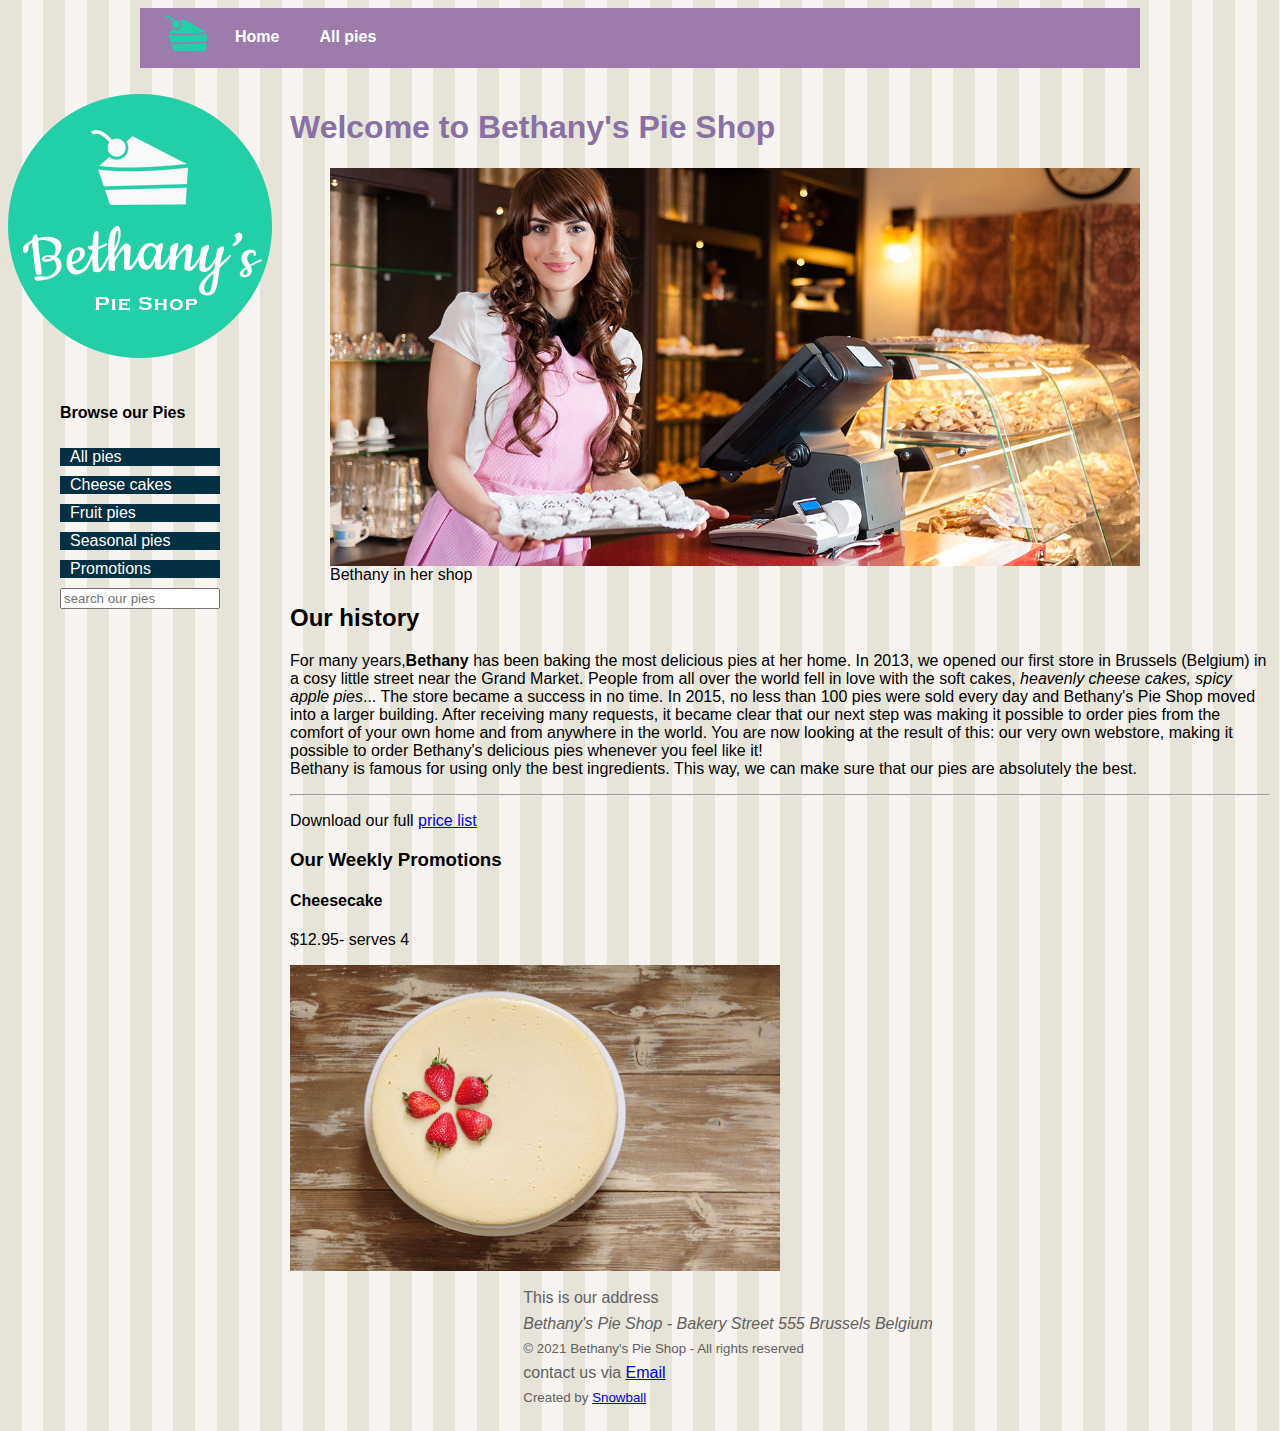
<file: index.html>
</html>
<!DOCTYPE html>
<html lang="en">

<head>
    <meta charset="UTF-8">
    <meta http-equiv="X-UA-Compatible" content="IE=edge">
    <meta name="viewport" content="width=device-width, initial-scale=1.0">
    <meta name="designer" content="My new project">
    <title>My pie shop</title>
    <link rel="icon" type="image/png" href="favicon.png">
    <link rel="stylesheet" href="style.css">

</head>

<body>
    <header id="head">

        <nav>
            <ul>
                <li> <img src="images/pie.png" height="55px"></li>
                <li> <a href="index.html">Home </a></li>
                <li> <a href="pieoverview.html">All pies</a> </li>

            </ul>
        </nav>
    </header>
    <div class="mainContent">

        <aside id="left">
            <img src="images/bethanylogo.png" />
            <ul>
                <li>
                    <p> <b>Browse our Pies</b> </p>
                </li>
                <li> <a href="pieoverview.html">All pies </a> </li>
                <li> <a href="cheesecakes.html">Cheese cakes </a></li>
                <li> <a href="Fruitpies.html">Fruit pies</a></li>
                <li><a href="seasonal.html">Seasonal pies </a></li>
                <li><a href="promo.html">Promotions </a></li>
                <li>
                    <input type="search" name="search" id="search-box" placeholder="search our pies">
                </li>
            </ul>
        </aside>

        <main id="main">
            <article>
                <h1 style="color: rgb(137, 112, 165);font-size: xx-large;">
                    Welcome to Bethany's Pie Shop
                </h1>
                <figure>
                    <img src="images/bethany-fullsize.jpg" width="90%">
                    <figcaption> Bethany in her shop</figcaption>
                </figure>

                <h2><b>Our history</b></h2>
                <p>For many years,<b>Bethany</b> has been baking the most delicious pies at her home.
                    In 2013, we opened our first store in Brussels (Belgium) in a cosy little street near
                    the Grand Market. People from all over the world fell in love with the soft cakes,<em> heavenly
                        cheese cakes, spicy apple pies</em>... The store became a success in no time.
                    In 2015, no less than 100 pies were sold every day and Bethany's Pie Shop moved into a larger
                    building.
                    After receiving many requests, it became clear that our next step was making it possible to order
                    pies
                    from
                    the comfort of your own home and from anywhere in the world. You are now looking at the result of
                    this:
                    our
                    very own webstore, making it possible to order Bethany's delicious pies whenever you feel like it!
                    <br>
                    Bethany is famous for using only the best ingredients. This way, we can make sure that our pies are
                    absolutely the best.

                </p>
            </article>
            <hr>
            <section>
                <p>Download our full <a href="Price list.zip">price list</a> </p>
                <h3>Our Weekly Promotions</h3>
                <h4>Cheesecake</h4>
                <p>$12.95- serves 4</p>
                <img src="images/products/cheesecake.jpg" alt="not available" width="50%">
            </section>
        </main>
    </div>
    <footer>
        <div class="foot">
            <p>This is our address </p>
            <address>
                Bethany's Pie Shop - Bakery Street 555 Brussels Belgium
            </address>
            <p> <small>
                    &copy; 2021 Bethany's Pie Shop - All rights reserved
                </small></p>
            <p>contact us via <a href="mailto:aishatadebayor0@gmail.com">Email</a> </p>
            <p> <small>Created by <a href="www.snowball.com">Snowball</a></small></p>
        </div>
    </footer>

</body>

</html>
</file>
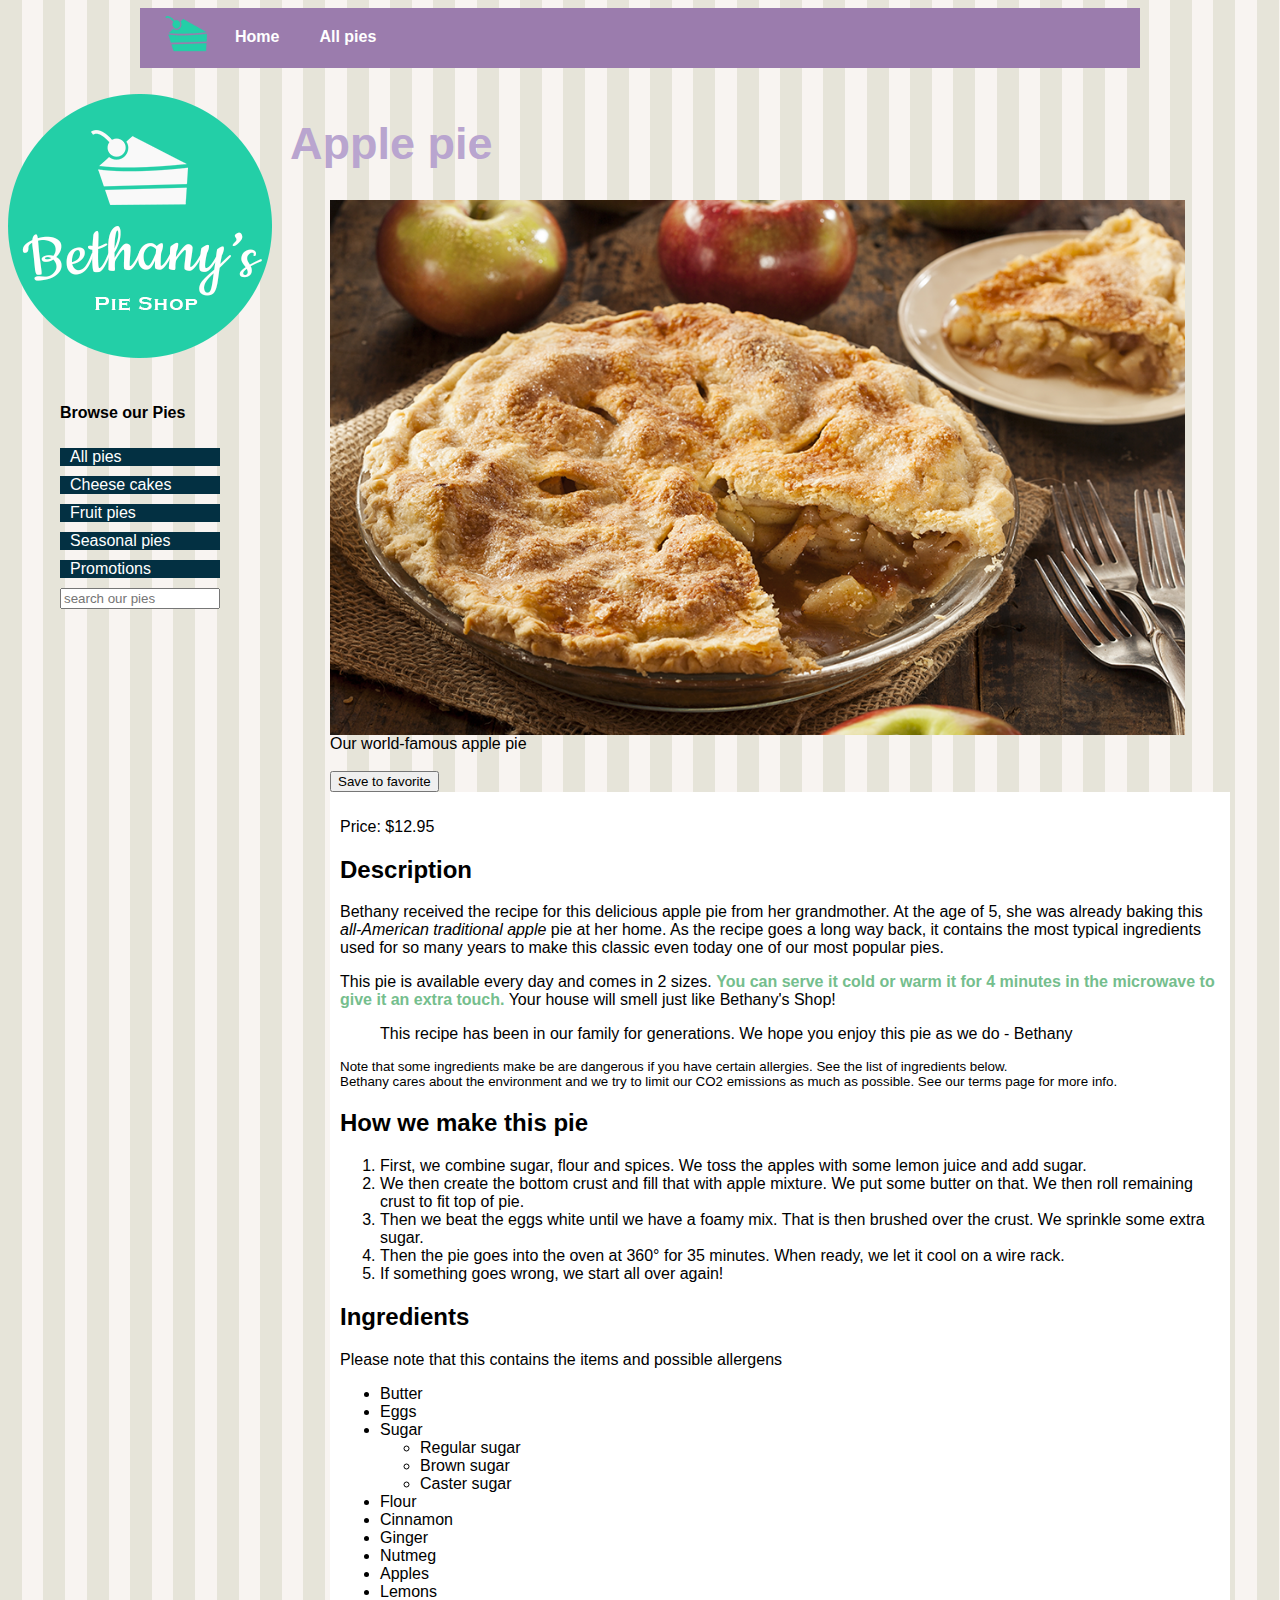
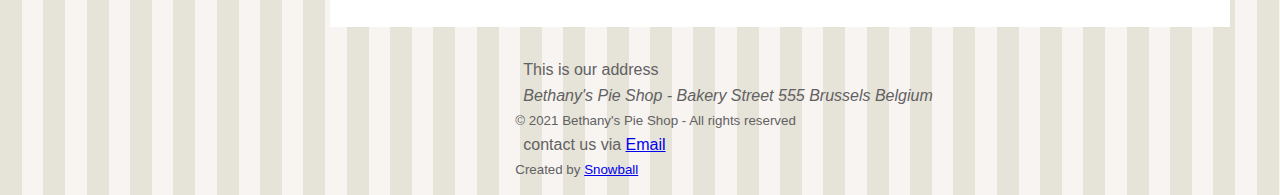
<file: applepie.html>
</html>
<!DOCTYPE html>
<html lang="en">

<head>
    <meta charset="UTF-8">
    <meta http-equiv="X-UA-Compatible" content="IE=edge">
    <meta name="viewport" content="width=device-width, initial-scale=1.0">
    <meta name="designer" content="My new project">
    <title>My pie shop</title>
    <link rel="icon" type="image/png" href="favicon.png">
    <link rel="stylesheet" href="style.css">
    <script>
        function save() { //global function
            localStorage.setItem("applepie", true);
        }
        window.onload = function () { //when the windows run,the code below will execute
            var favorite = document.getElementById('fav'); // from our html code waiting for interaction

            if (window.localStorage) { //condition
                var storage = window.localStorage;

                if (storage.getItem('applepie') == 'true') { //if true then update html
                    favorite.innerHTML = "Apple pie is one of your favorites";

                }
            }
        }

    </script>
</head>

<body>
    <header id="head">

        <nav>
            <ul>
                <li> <img src="images/pie.png" height="55px"></li>
                <li> <a href="home">Home </a></li>
                <li> <a href="all-pies">All pies</a> </li>

            </ul>
        </nav>
    </header>
    <div class="mainContent">
        <aside id="left">
            <img src="images/bethanylogo.png" />



            <ul>
                <li>
                    <p> <b>Browse our Pies</b> </p>
                </li>
                <li> <a href="pieoverview.html">All pies </a> </li>
                <li> <a href="cheesecakes.html">Cheese cakes </a></li>
                <li> <a href="Fruitpies.html">Fruit pies</a></li>
                <li><a href="seasonal.html">Seasonal pies </a></li>
                <li><a href="promo.html">Promotions </a></li>
                <li>
                    <input type="search" name="search" id="search-box" placeholder="search our pies">
                </li>
            </ul>

        </aside>
        <main id="main">

            <h1 style="color: rgb(185, 165, 207);font-size: 5vh;">
                Apple pie
            </h1>
            <figure>
                <img src="images/products/applepie.jpg" target="_blank" width="95%">
                <figcaption>Our world-famous apple pie </figcaption>
                <br>
                <button type="button" onclick="save()">Save to favorite</button>
                <span id="fav"></span>
                <article id="description">
                    <section>
                        <p>Price: $12.95</p>
                        <h2><b>Description</b></h2>
                        <p>Bethany received the recipe for this delicious apple pie from her grandmother.
                            At the age of 5, she was already baking this <em>all-American traditional apple</em> pie at
                            her home.
                            As the recipe goes a long way back, it contains the most typical ingredients
                            used for so many years to make this classic even today one of our most popular pies.
                        <p>
                            This pie is available every day and comes in 2 sizes.
                            <strong style="color: rgb(117, 190, 141);">You can serve it cold or warm it for 4 minutes in
                                the microwave to give it an extra touch.</strong>
                            Your house will smell just like Bethany's Shop!
                        </p>
                        <blockquote>This recipe has been in our family for generations.
                            We hope you enjoy this pie as we do - Bethany
                        </blockquote>
                        </p>
                        <small>
                            Note that some ingredients make
                            be are dangerous if you have certain allergies. See the list of ingredients below.
                            <br>
                            Bethany cares about the environment and we try to limit our CO2 emissions
                            as much as possible. See our terms page for more info.
                        </small>
                    </section>
                    <section>
                        <h2><b>How we make this pie</b></h2>
                        <ol type="1">
                            <li>First, we combine sugar, flour and spices.
                                We toss the apples with some lemon juice and add sugar.</li>
                            <li>We then create the bottom crust and fill that with apple mixture.
                                We put some butter on that. We then roll remaining crust to fit top of pie.</li>
                            <li>Then we beat the eggs white until we have a foamy mix.
                                That is then brushed over the crust. We sprinkle some extra sugar.</li>
                            <li> Then the pie goes into the oven at 360° for 35 minutes. When ready,
                                we let it cool on a wire rack.</li>
                            <li>If something goes wrong, we start all over again! </li>
                        </ol>
                        <h2><b>Ingredients</b></h2>
                        <p>Please note that this contains the items and possible allergens</p>
                        <ul>
                            <li>
                                Butter</li>
                            <li>Eggs</li>
                            <li>Sugar</li>
                            <ul>
                                <li>Regular sugar</li>
                                <li>Brown sugar</li>
                                <li>Caster sugar</li>
                            </ul>
                            <li>Flour</li>
                            <li>Cinnamon</li>
                            <li>Ginger</li>
                            <li>Nutmeg</li>
                            <li>Apples</li>
                            <li>Lemons</li>

                        </ul>
                    </section>
                </article>
        </main>
    </div>
    <footer>
        <div class="foot">
            <p>This is our address </p>
            <address>
                Bethany's Pie Shop - Bakery Street 555 Brussels Belgium
            </address>
            <small>
                &copy; 2021 Bethany's Pie Shop - All rights reserved
            </small>
            <p>contact us via <a href="mailto:aishatadebayor0@gmail.com">Email</a> </p>
            <small>Created by <a href="www.snowball.com">Snowball</a></small>
        </div>
    </footer>
</body>

</html>
</file>
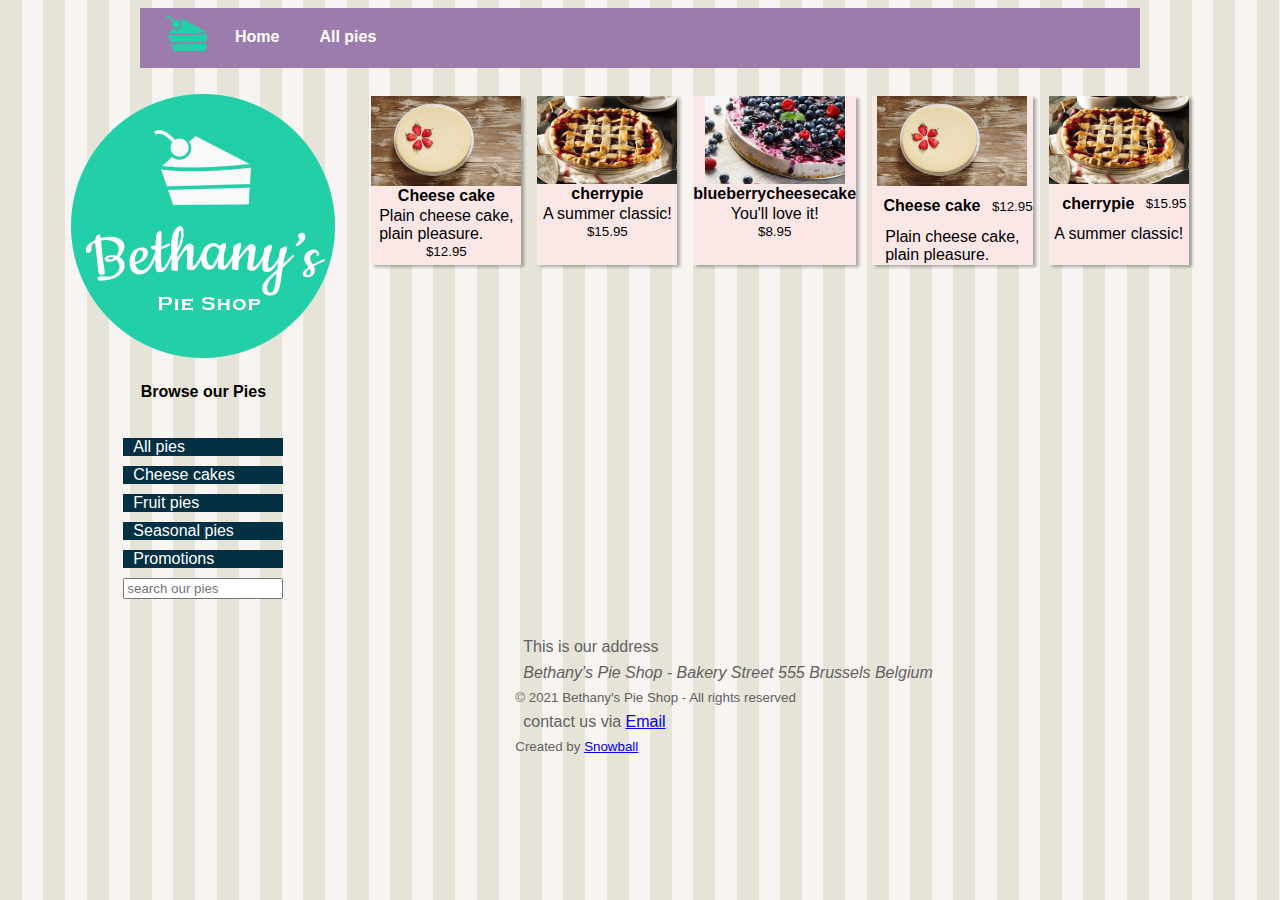
<file: cheesecakes.html>
</html>
<!DOCTYPE html>
<html lang="en">

<head>
    <meta charset="UTF-8">
    <meta http-equiv="X-UA-Compatible" content="IE=edge">
    <meta name="viewport" content="width=device-width, initial-scale=1.0">
    <meta name="designer" content="My new project">
    <title>My pie shop</title>
    <link rel="icon" type="image/png" href="favicon.png">
    <link rel="stylesheet" href="style.css">

</head>

<body>
    <header id="head">

        <nav>
            <ul>
                <li> <img src="images/pie.png" height="55px"></li>
                <li> <a href="index.html">Home </a></li>
                <li> <a href="pieoverview.html">All pies</a> </li>

            </ul>
        </nav>
    </header>
    <div class="mainContent">
        <aside id="left">
            <img src="images/bethanylogo.png" />

            <p> <b>Browse our Pies</b> </p>

            <ul>
                <li> <a href="pieoverview.html">All pies </a> </li>
                <li> <a href="cheesecakes.html">Cheese cakes </a></li>
                <li> <a href="Fruitpies.html">Fruit pies</a></li>
                <li><a href="seasonal.html">Seasonal pies </a></li>
                <li><a href="promo.html">Promotions </a></li>
                <li>
                    <input type="search" name="search" id="search-box" placeholder="search our pies">
                </li>
            </ul>

        </aside>

        <main id="cheesecake">
            <div class="cheese">
                <img src="images/products/cheesecakesmall.jpg" width="150">
                <h4>Cheese cake</h4>
                <p>Plain cheese cake,<br>plain pleasure.</p>
                <small>$12.95</small>
            </div>
            <div class="cheese">
                <img src="images/products/cherrypiesmall.jpg" width="140">
                <h4>cherrypie</h4>
                <p>A summer classic!</p>
                <small>$15.95</small>
            </div>
            <div class="cheese">
                <img src="images/products/blueberrycheesecakesmall.jpg" width="140">
                <h4>blueberrycheesecake</h4>
                <p>You'll love it!</p>
                <small>$8.95</small>
            </div>
            <div class="cheese">
                <img src="images/products/cheesecakesmall.jpg" width="150">
                <div class="cheeserow">
                    <h4>Cheese cake</h4><small>$12.95</small>
                </div>
                <p>Plain cheese cake,<br>plain pleasure.</p>

            </div>
            <div class="cheese">
                <img src="images/products/cherrypiesmall.jpg" width="140">
                <div class="cheeserow">
                    <h4>cherrypie</h4> <small>$15.95</small>
                </div>
                <p>A summer classic!</p>

            </div>
        </main>
    </div>

    <footer>
        <div class="foot">
            <p>This is our address </p>
            <address>
                Bethany's Pie Shop - Bakery Street 555 Brussels Belgium
            </address>
            <small>
                &copy; 2021 Bethany's Pie Shop - All rights reserved
            </small>
            <p>contact us via <a href="mailto:aishatadebayor0@gmail.com">Email</a> </p>
            <small>Created by <a href="www.snowball.com">Snowball</a></small>
        </div>
    </footer>
</body>

</html>
</file>
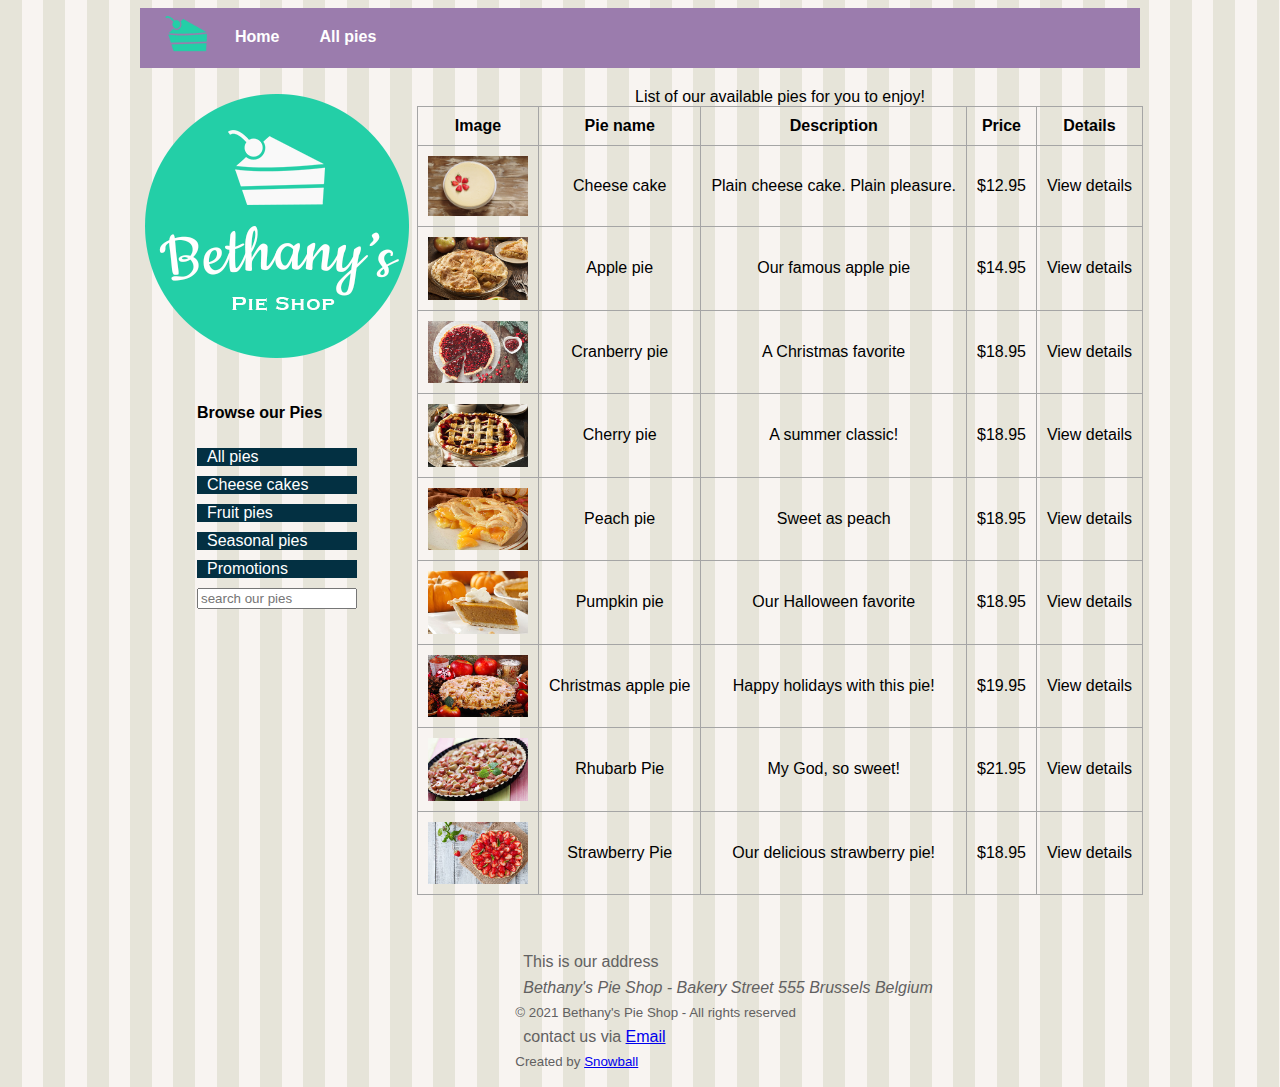
<file: Fruitpies.html>
</html>
<!DOCTYPE html>
<html lang="en">

<head>
    <meta charset="UTF-8">
    <meta http-equiv="X-UA-Compatible" content="IE=edge">
    <meta name="viewport" content="width=device-width, initial-scale=1.0">
    <meta name="designer" content="My new project">
    <title>My pie shop</title>
    <link rel="icon" type="image/png" href="favicon.png">
    <link rel="stylesheet" href="style.css">

</head>

<body>
    <header id="head">

        <nav>
            <ul>
                <li> <img src="images/pie.png" height="55px"></li>
                <li> <a href="index.html">Home </a></li>
                <li> <a href="pieoverview.html">All pies</a> </li>

            </ul>
        </nav>
    </header>

    <div class="mainContent">

        <aside id="left">
            <img src="images/bethanylogo.png" />



            <ul>
                <li>
                    <p> <b>Browse our Pies</b> </p>
                </li>
                <li> <a href="pieoverview.html">All pies </a> </li>
                <li> <a href="cheesecakes.html">Cheese cakes </a></li>
                <li> <a href="Fruitpies.html">Fruit pies</a></li>
                <li><a href="seasonal.html">Seasonal pies </a></li>
                <li><a href="promo.html">Promotions </a></li>
                <li>
                    <input type="search" name="search" id="search-box" placeholder="search our pies">
                </li>
            </ul>


        </aside>
        <main id="overview">
            <table>
                <caption>List of our available pies for you to enjoy!</caption>
                <thead>
                    <tr>
                        <td><b>Image</b> </td>
                        <td><b>Pie name</b> </td>
                        <td><b>Description</b> </td>
                        <td><b>Price</b> </td>
                        <td><b>Details</b> </td>
                    </tr>
                </thead>
                <tbody>
                    <tr>
                        <td><img src="images/products/cheesecakesmall.jpg" width="100"></td>
                        <td>Cheese cake</td>
                        <td>Plain cheese cake. Plain pleasure.</td>
                        <td>$12.95</td>
                        <td>View details</td>
                    </tr>
                    <tr>
                        <td><img src="images/products/applepiesmall.jpg" width="100"></td>
                        <td>Apple pie</td>
                        <td>Our famous apple pie</td>
                        <td>$14.95</td>
                        <td><a href="applepie.html"></a> View details</td>
                    </tr>
                    <tr>
                        <td><img src="images/products/cranberrypiesmall.jpg" width="100"></td>
                        <td>Cranberry pie</td>
                        <td>A Christmas favorite</td>
                        <td>$18.95</td>
                        <td>View details</td>
                    </tr>
                    <tr>
                        <td><img src="images/products/cherrypiesmall.jpg" width="100"></td>
                        <td>Cherry pie</td>
                        <td>A summer classic!</td>
                        <td>$18.95</td>
                        <td>View details</td>
                    </tr>
                    <tr>
                        <td><img src="images/products/peachpiesmall.jpg" width="100"></td>
                        <td>Peach pie</td>
                        <td>Sweet as peach</td>
                        <td>$18.95</td>
                        <td>View details</td>
                    </tr>
                    <tr>
                        <td><img src="images/products/pumpkinpiesmall.jpg" width="100"></td>
                        <td>Pumpkin pie</td>
                        <td>Our Halloween favorite</td>
                        <td>$18.95</td>
                        <td>View details</td>
                    </tr>
                    <tr>
                        <td><img src="images/products/christmasapplepiesmall.jpg" width="100"></td>
                        <td>Christmas apple pie</td>
                        <td>Happy holidays with this pie!</td>
                        <td>$19.95</td>
                        <td>View details</td>
                    </tr>

                    <tr>
                        <td><img src="images/products/rhubarbpiesmall.jpg" width="100"></td>
                        <td>Rhubarb Pie</td>
                        <td>My God, so sweet!</td>
                        <td>$21.95</td>
                        <td>View details</td>
                    </tr>
                    <tr>
                        <td><img src="images/products/strawberrypiesmall.jpg" width="100"></td>
                        <td>Strawberry Pie</td>
                        <td>Our delicious strawberry pie!</td>
                        <td>$18.95</td>
                        <td>View details</td>
                    </tr>

                </tbody>
            </table>

        </main>
    </div>

    <footer>
        <div class="foot">
            <p>This is our address </p>
            <address>
                Bethany's Pie Shop - Bakery Street 555 Brussels Belgium
            </address>
            <small>
                &copy; 2021 Bethany's Pie Shop - All rights reserved
            </small>
            <p>contact us via <a href="mailto:aishatadebayor0@gmail.com">Email</a> </p>
            <small>Created by <a href="www.snowball.com">Snowball</a></small>
        </div>
    </footer>
</body>

</html>
</file>
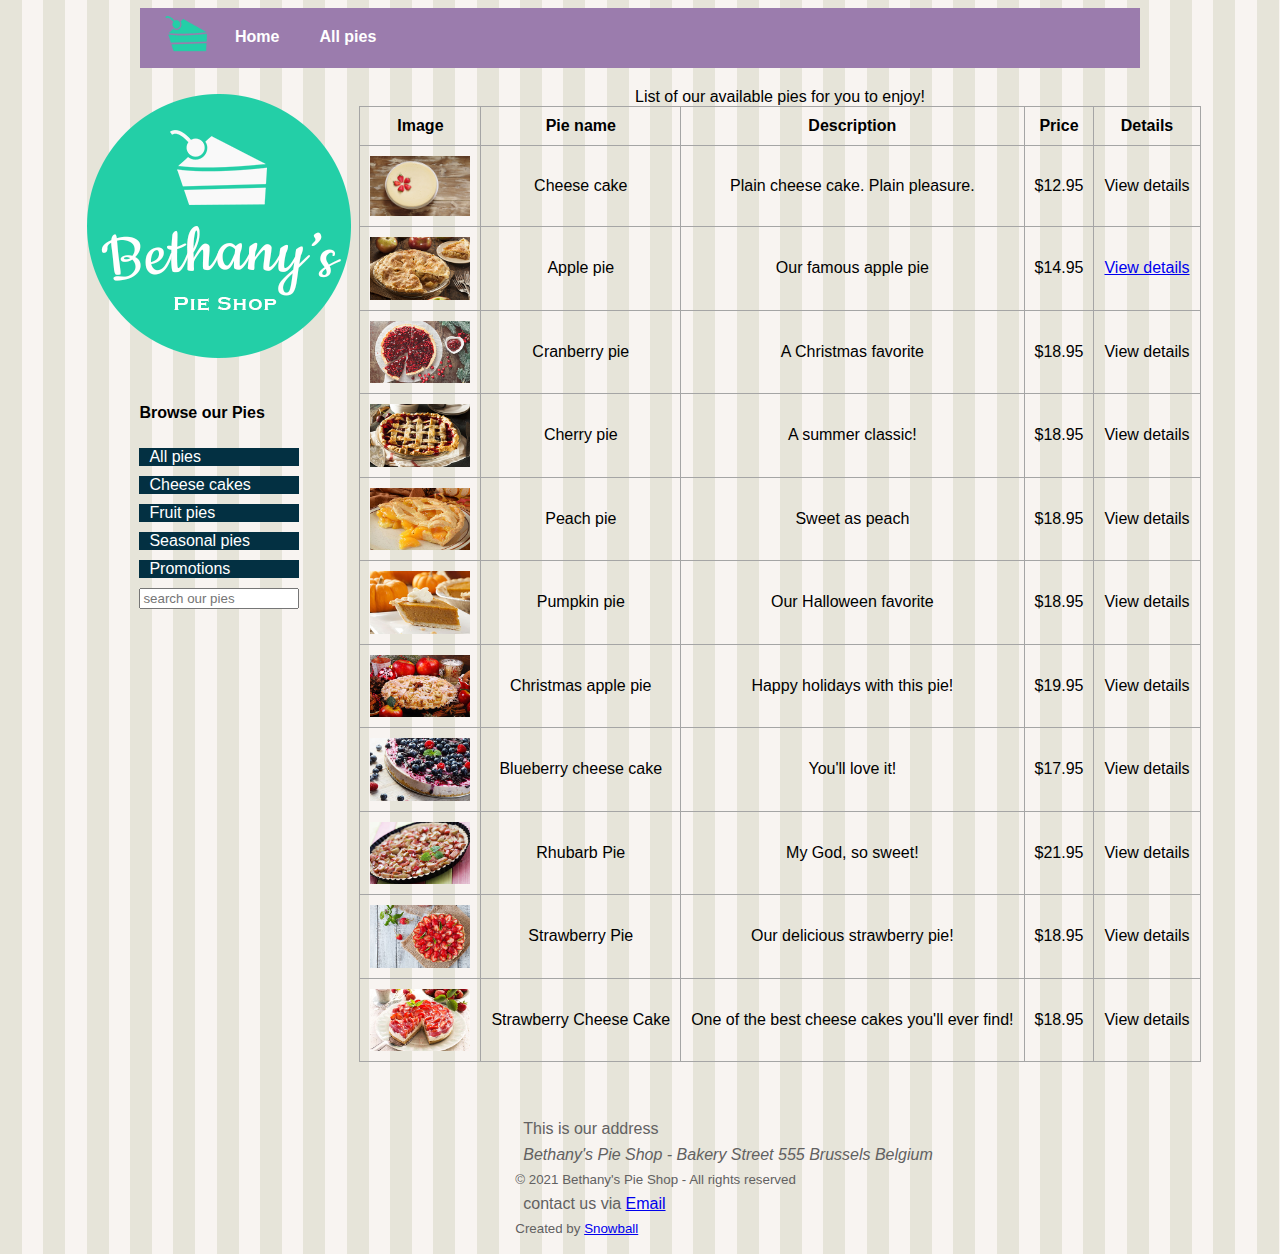
<file: pieoverview.html>
</html>
<!DOCTYPE html>
<html lang="en">

<head>
    <meta charset="UTF-8">
    <meta http-equiv="X-UA-Compatible" content="IE=edge">
    <meta name="viewport" content="width=device-width, initial-scale=1.0">
    <meta name="designer" content="My new project">
    <title>My pie shop</title>
    <link rel="icon" type="image/png" href="favicon.png">
    <link rel="stylesheet" href="style.css">

</head>

<body>
    <header id="head">

        <nav>
            <ul>
                <li> <img src="images/pie.png" height="55px"></li>
                <li> <a href="index.html">Home </a></li>
                <li> <a href="pieoverview.html">All pies</a> </li>

            </ul>
        </nav>
    </header>

    <div class="mainContent">

        <aside id="left">
            <img src="images/bethanylogo.png" />



            <ul>
                <li>
                    <p> <b>Browse our Pies</b> </p>
                </li>
                <li> <a href="pieoverview.html">All pies </a> </li>
                <li> <a href="cheesecakes.html">Cheese cakes </a></li>
                <li> <a href="Fruitpies.html">Fruit pies</a></li>
                <li><a href="seasonal.html">Seasonal pies </a></li>
                <li><a href="promo.html">Promotions </a></li>
                <li>
                    <input type="search" name="search" id="search-box" placeholder="search our pies">
                </li>
            </ul>
        </aside>

        <main id="overview">
            <table>
                <caption>List of our available pies for you to enjoy!</caption>
                <thead>
                    <tr>
                        <td><b>Image</b> </td>
                        <td><b>Pie name</b> </td>
                        <td><b>Description</b> </td>
                        <td><b>Price</b> </td>
                        <td><b>Details</b> </td>
                    </tr>
                </thead>
                <tbody>
                    <tr>
                        <td><img src="images/products/cheesecakesmall.jpg" width="100"></td>
                        <td>Cheese cake</td>
                        <td>Plain cheese cake. Plain pleasure.</td>
                        <td>$12.95</td>
                        <td>View details</td>
                    </tr>
                    <tr>
                        <td><img src="images/products/applepiesmall.jpg" width="100"></td>
                        <td>Apple pie</td>
                        <td>Our famous apple pie</td>
                        <td>$14.95</td>
                        <td><a href="applepie.html"> View details</a></td>
                    </tr>
                    <tr>
                        <td><img src="images/products/cranberrypiesmall.jpg" width="100"></td>
                        <td>Cranberry pie</td>
                        <td>A Christmas favorite</td>
                        <td>$18.95</td>
                        <td>View details</td>
                    </tr>
                    <tr>
                        <td><img src="images/products/cherrypiesmall.jpg" width="100"></td>
                        <td>Cherry pie</td>
                        <td>A summer classic!</td>
                        <td>$18.95</td>
                        <td>View details</td>
                    </tr>
                    <tr>
                        <td><img src="images/products/peachpiesmall.jpg" width="100"></td>
                        <td>Peach pie</td>
                        <td>Sweet as peach</td>
                        <td>$18.95</td>
                        <td>View details</td>
                    </tr>
                    <tr>
                        <td><img src="images/products/pumpkinpiesmall.jpg" width="100"></td>
                        <td>Pumpkin pie</td>
                        <td>Our Halloween favorite</td>
                        <td>$18.95</td>
                        <td>View details</td>
                    </tr>
                    <tr>
                        <td><img src="images/products/christmasapplepiesmall.jpg" width="100"></td>
                        <td>Christmas apple pie</td>
                        <td>Happy holidays with this pie!</td>
                        <td>$19.95</td>
                        <td>View details</td>
                    </tr>
                    <tr>
                        <td><img src="images/products/blueberrycheesecakesmall.jpg" width="100"></td>
                        <td>Blueberry cheese cake</td>
                        <td>You'll love it!</td>
                        <td>$17.95</td>
                        <td>View details</td>
                    </tr>
                    <tr>
                        <td><img src="images/products/rhubarbpiesmall.jpg" width="100"></td>
                        <td>Rhubarb Pie</td>
                        <td>My God, so sweet!</td>
                        <td>$21.95</td>
                        <td>View details</td>
                    </tr>
                    <tr>
                        <td><img src="images/products/strawberrypiesmall.jpg" width="100"></td>
                        <td>Strawberry Pie</td>
                        <td>Our delicious strawberry pie!</td>
                        <td>$18.95</td>
                        <td>View details</td>
                    </tr>
                    <tr>
                        <td><img src="images/products/strawberrycheesecakesmall.jpg" width="100"></td>
                        <td>Strawberry Cheese Cake</td>
                        <td>One of the best cheese cakes you'll ever find!</td>
                        <td>$18.95</td>
                        <td>View details</td>
                    </tr>
                </tbody>
            </table>

        </main>
    </div>

    <footer>
        <div class="foot">
            <p>This is our address </p>
            <address>
                Bethany's Pie Shop - Bakery Street 555 Brussels Belgium
            </address>
            <small>
                &copy; 2021 Bethany's Pie Shop - All rights reserved
            </small>
            <p>contact us via <a href="mailto:aishatadebayor0@gmail.com">Email</a> </p>
            <small>Created by <a href="www.snowball.com">Snowball</a></small>
        </div>
    </footer>
</body>

</html>
</file>
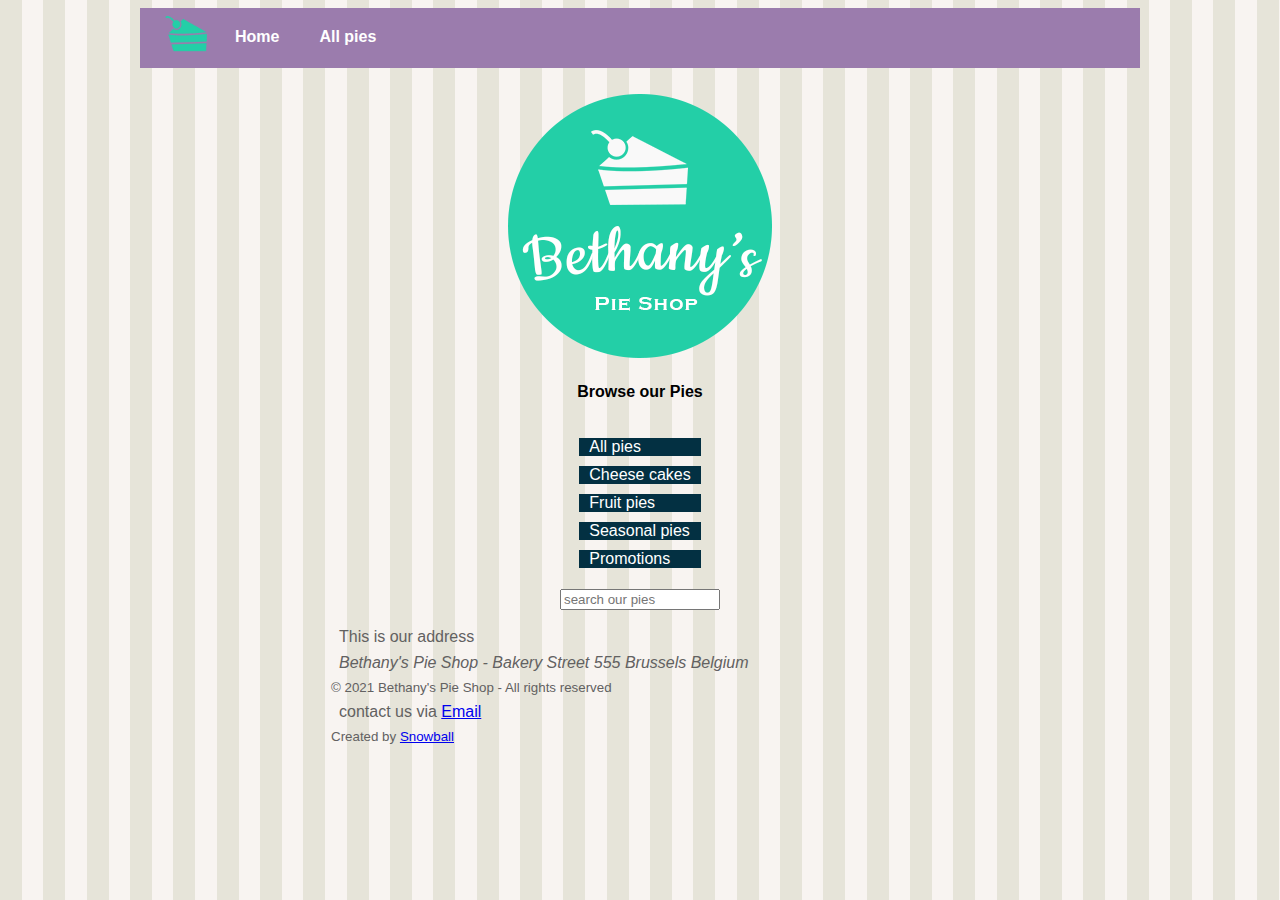
<file: promo.html>
</html>
<!DOCTYPE html>
<html lang="en">

<head>
    <meta charset="UTF-8">
    <meta http-equiv="X-UA-Compatible" content="IE=edge">
    <meta name="viewport" content="width=device-width, initial-scale=1.0">
    <meta name="designer" content="My new project">
    <title>My pie shop</title>
    <link rel="icon" type="image/png" href="favicon.png">
    <link rel="stylesheet" href="style.css">

</head>

<body>
    <header id="head">

        <nav>
            <ul>
                <li> <img src="images/pie.png" height="55px"></li>
                <li> <a href="index.html">Home </a></li>
                <li> <a href="pieoverview.html">All pies</a> </li>

            </ul>
        </nav>
    </header>
    <div style="width:1000px;margin-left: auto;margin-right: auto;">

        <aside id="left">
            <img src="images/bethanylogo.png" />

            <p> <b>Browse our Pies</b> </p>

            <ul>
                <li> <a href="pieoverview.html">All pies </a> </li>
                <li> <a href="cheesecakes.html">Cheese cakes </a></li>
                <li> <a href="Fruitpies.html">Fruit pies</a></li>
                <li><a href="seasonal.html">Seasonal pies </a></li>
                <li><a href="promo.html">Promotions </a></li>

            </ul>
            <input type="search" name="search" id="search-box" placeholder="search our pies">
        </aside>

        <footer>
            <div class="foot">
                <p>This is our address </p>
                <address>
                    Bethany's Pie Shop - Bakery Street 555 Brussels Belgium
                </address>
                <small>
                    &copy; 2021 Bethany's Pie Shop - All rights reserved
                </small>
                <p>contact us via <a href="mailto:aishatadebayor0@gmail.com">Email</a> </p>
                <small>Created by <a href="www.snowball.com">Snowball</a></small>
            </div>
        </footer>
</body>

</html>
</file>
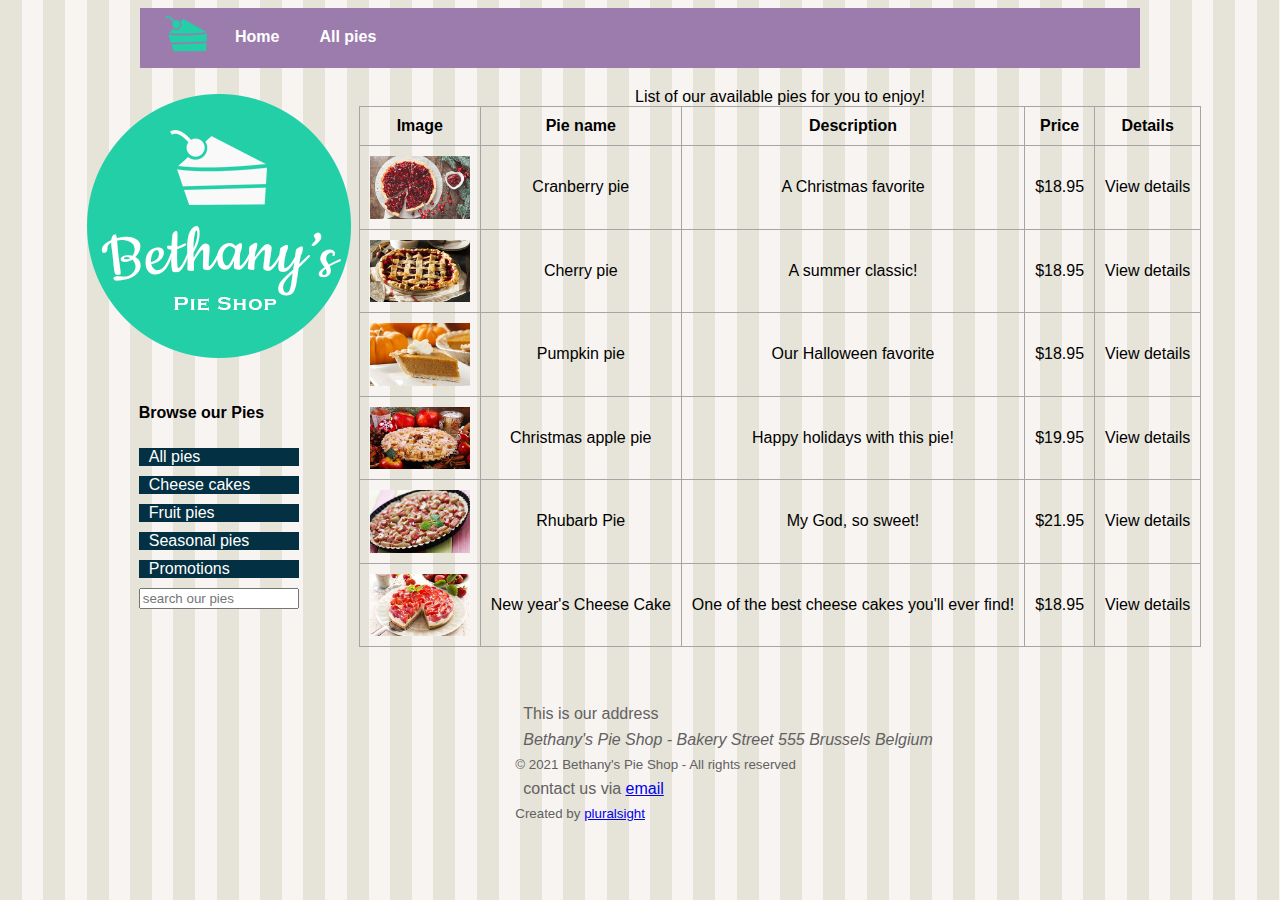
<file: seasonal.html>
</html>
<!DOCTYPE html>
<html lang="en">

<head>
    <meta charset="UTF-8">
    <meta http-equiv="X-UA-Compatible" content="IE=edge">
    <meta name="viewport" content="width=device-width, initial-scale=1.0">
    <meta name="designer" content="My new project">
    <title>My pie shop</title>
    <link rel="icon" type="image/png" href="favicon.png">
    <link rel="stylesheet" href="style.css">

</head>

<body>
    <header id="head">

        <nav>
            <ul>
                <li> <img src="images/pie.png" height="55px"></li>
                <li> <a href="index.html">Home </a></li>
                <li> <a href="pieoverview.html">All pies</a> </li>

            </ul>
        </nav>
    </header>

    <div class="mainContent">
        <aside id="left">
            <img src="images/bethanylogo.png" />

            <ul>
                <li>
                    <p> <b>Browse our Pies</b> </p>
                </li>
                <li> <a href="pieoverview.html">All pies </a> </li>
                <li> <a href="cheesecakes.html">Cheese cakes </a></li>
                <li> <a href="Fruitpies.html">Fruit pies</a></li>
                <li><a href="seasonal.html">Seasonal pies </a></li>
                <li><a href="promo.html">Promotions </a></li>
                <li>
                    <input type="search" name="search" id="search-box" placeholder="search our pies">
                </li>
            </ul>

        </aside>

        <main id="overview">
            <table>
                <caption>List of our available pies for you to enjoy!</caption>
                <thead>
                    <tr>
                        <td><b>Image</b> </td>
                        <td><b>Pie name</b> </td>
                        <td><b>Description</b> </td>
                        <td><b>Price</b> </td>
                        <td><b>Details</b> </td>
                    </tr>
                </thead>
                <tbody>

                    <tr>
                        <td><img src="images/products/cranberrypiesmall.jpg" width="100"></td>
                        <td>Cranberry pie</td>
                        <td>A Christmas favorite</td>
                        <td>$18.95</td>
                        <td>View details</td>
                    </tr>
                    <tr>
                        <td><img src="images/products/cherrypiesmall.jpg" width="100"></td>
                        <td>Cherry pie</td>
                        <td>A summer classic!</td>
                        <td>$18.95</td>
                        <td>View details</td>
                    </tr>

                    <tr>
                        <td><img src="images/products/pumpkinpiesmall.jpg" width="100"></td>
                        <td>Pumpkin pie</td>
                        <td>Our Halloween favorite</td>
                        <td>$18.95</td>
                        <td>View details</td>
                    </tr>
                    <tr>
                        <td><img src="images/products/christmasapplepiesmall.jpg" width="100"></td>
                        <td>Christmas apple pie</td>
                        <td>Happy holidays with this pie!</td>
                        <td>$19.95</td>
                        <td>View details</td>
                    </tr>

                    <tr>
                        <td><img src="images/products/rhubarbpiesmall.jpg" width="100"></td>
                        <td>Rhubarb Pie</td>
                        <td>My God, so sweet!</td>
                        <td>$21.95</td>
                        <td>View details</td>
                    </tr>

                    <tr>
                        <td><img src="images/products/strawberrycheesecakesmall.jpg" width="100"></td>
                        <td>New year's Cheese Cake</td>
                        <td>One of the best cheese cakes you'll ever find!</td>
                        <td>$18.95</td>
                        <td>View details</td>
                    </tr>
                </tbody>
            </table>

        </main>
    </div>

    <footer>
        <div class="foot">
            <p>This is our address </p>
            <address>
                Bethany's Pie Shop - Bakery Street 555 Brussels Belgium
            </address>
            <small>
                &copy; 2021 Bethany's Pie Shop - All rights reserved
            </small>
            <p>contact us via <a href="mailto: aishatadebayor0@gmail.com">email</a> </p>
            <small>Created by <a href="https://www.pluralsight.com">pluralsight</a></small>
        </div>
    </footer>
</body>

</html>
</file>
<file: style.css>
body {
    font-family: 'Segoe UI', Tahoma, Geneva, Verdana, sans-serif;
    margin-left: auto;
    margin-right: auto;
    background: url(images/pattern.png);
    background-repeat: repeat;
    justify-items: center;
}

#head {
    background: rgb(155, 124, 173);
  
}
#head img {
    margin-left: 25px;
    width: 50px;
}
#search-box{
width: 10rem;
align-self: center;

}

.mainContent{

    justify-content: center;
    display: flex;
    
}
#main{
    
    margin: 0 10px;
}
#left{
    
    align-items: center;
    display: flex;
    flex-direction: column;
    
   
}
.menu{
    background-color: rgb(3, 48, 66);
    margin-bottom: 10px;
    display: flex;
    flex-direction: column;
    width: 150px;
    text-align: center;
    
}
.menu a{
    text-decoration: none;
    color: rgb(255, 255, 255)
    
}

#left> ul{
    list-style-type: none;
    padding-inline-start: 0;
    margin-right: 0;
  
}
#left> ul>li{
   padding: 5px;
   text-align: left;
}
#left> ul>li>a{
     background-color: rgb(3, 48, 66);
   
display: block;
   color: white;
   padding:0px 10px;
   text-decoration: none;
 
}
#left> ul>li>a:hover{
    color: thistle;
}
table,
td,
tr {
    border: 1px solid rgb(165, 165, 165);
    padding: 10px;
    border-collapse: collapse;
    text-align: center;
    margin-bottom: 40px;
}
#description{
    width: fit-content;
    background-color: white;
    padding: 10px;
}

nav {
    height: 60px;
    width: 1000px;
    margin: 0 auto 20px;
}
nav> ul{
    list-style-type: none;
    margin: 0;
    padding: 0;
}
nav> ul> li{
    float: left;
    
}
nav > ul> li> a{

display: block;
    color: white;
    text-align: center;
    padding:20px;
    text-decoration: none;
    font-weight: bold;
}
footer {
    display: flex;
    
    color: rgb(98, 97, 97);
}
.foot > p , .foot > address {
    margin: .5rem ;
  
}
footer .foot {
    padding: 10px 15px;
    margin-left: 11rem ;
}
#testPie{
     display: flex;
     flex-wrap: wrap;
     flex-direction: column;
     width: 70%;
     text-align: center;
     background: rgb(236, 99, 99);
    

}
.testPie{
    background: white;
   border: 2px solid rgba(190, 215, 248, 0.308);
    box-shadow:  2px 3px rgba(0, 0, 0, 0.308);
  flex-wrap:wrap ;
    display: flex;
   flex-direction: row;
    margin: 10px 20px;
   justify-content: space-between;
   align-items: center;
}
#cheesecake{
    display: flex;
    margin: 0 20px;
    flex-wrap: wrap;
    align-content: flex-start;
}
.cheese{
    margin-right: 20px;
    display: flex;
    flex-direction: column;
    background: rgb(252, 231, 231);
    box-shadow: 3px 2px 3px rgba(0, 0, 0, 0.308);
    margin: .5rem;
    flex-grow: 2;
    align-items: center;
}
.cheese>h4 , .cheese>p{
    margin: 1px 0px;
}
.cheeserow>h4 ,.cheeserow>p{
    margin: .4rem;
    padding: 5px;
}
.cheeserow{
    display: flex;
    flex-direction: row;
    justify-content: space-between;
    align-items: center;
}
@media screen and (max-width:600px) {
     #left{
        order:1 ;
    }
    
    #main{
        
        margin: 0 10px;
    }
    #left>img{
        width: 60%;
        margin-top: 20px;
    }
    #left{
        flex-wrap: wrap-reverse;
        align-items: center;
        display: flex;
        flex-direction: column;
    }
    #overview{
        margin: 0 10px;
    }
     .mainContent{
        flex-wrap: wrap;
     }
     footer .foot {
        padding: 10px 5px;
        margin-left: 1rem ;
    }
}
 
   
    

#foot > .footnew{
    padding: 0px;
    margin-left: 3rem ;
    align-items: center; 
}
#foot{
    display: flex;
    flex-direction: row;
    background-color: rgb(32, 32, 32);
    margin-top: 2rem;
}
</file>
